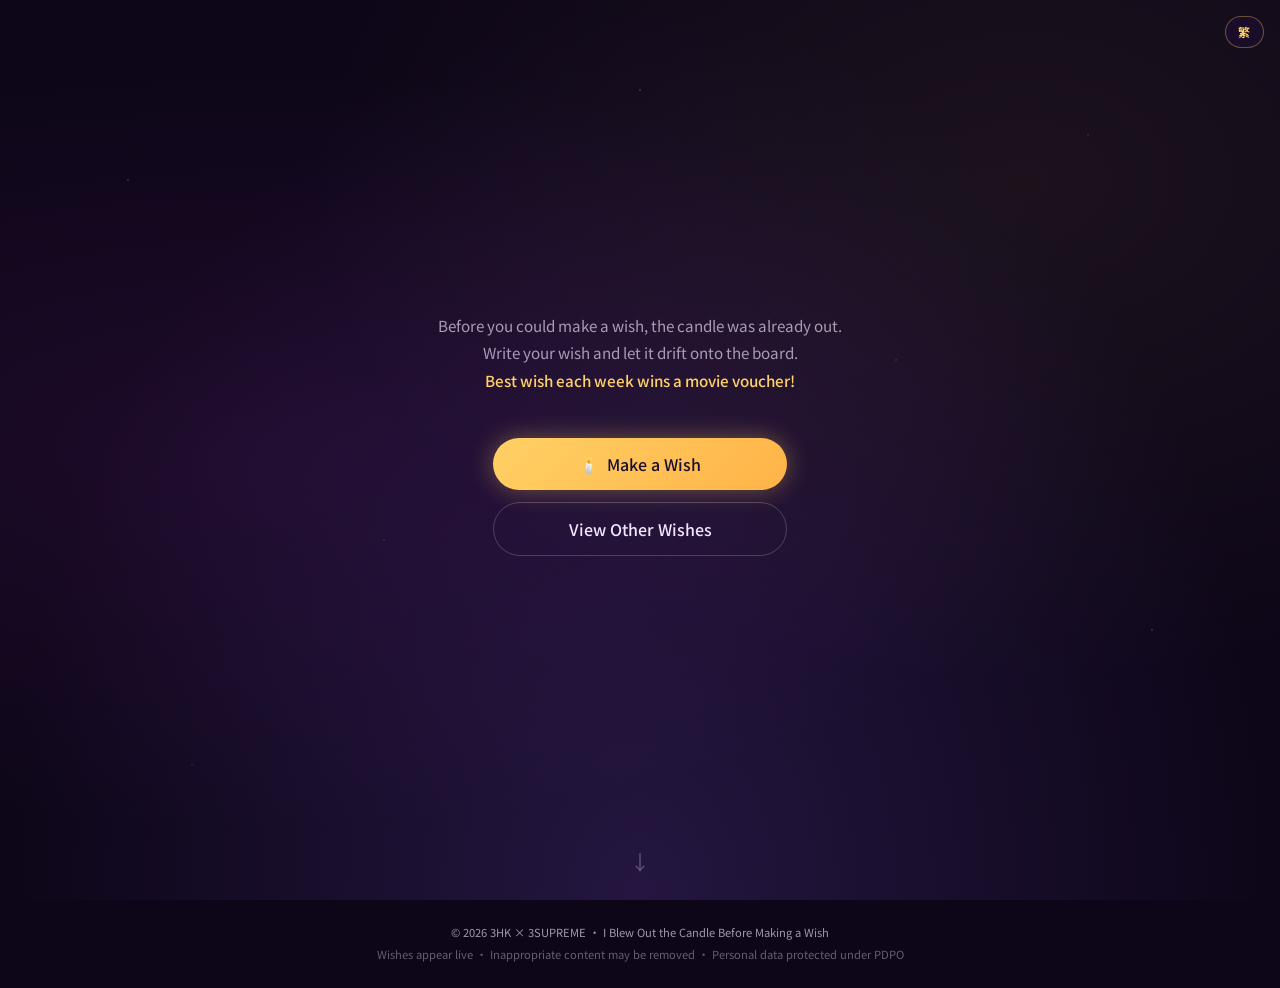
<file: index.html>
<!DOCTYPE html>
<html lang="zh-HK">
<head>
    <meta charset="UTF-8">
    <meta name="viewport" content="width=device-width, initial-scale=1.0, maximum-scale=1.0, user-scalable=no">
    <meta name="description" content="《我未許願先吹蠟燭》許願板 — 許下你的願望，贏取電影優惠券！">
    <meta name="theme-color" content="#1a0f2e">
    <title>許願板 — 我未許願先吹蠟燭</title>
    <link rel="preconnect" href="https://fonts.googleapis.com">
    <link rel="preconnect" href="https://fonts.gstatic.com" crossorigin>
    <link href="https://fonts.googleapis.com/css2?family=Noto+Sans+TC:wght@300;400;500;700&display=swap" rel="stylesheet">
    <link rel="stylesheet" href="css/style.css">
</head>
<body>
    <button id="lang-toggle" class="lang-toggle" type="button" aria-label="Switch to English">EN</button>

    <!-- Main content -->
    <main id="app">
        <!-- Landing Section -->
        <section id="landing" class="section landing">
            <div class="landing-content">
                <p class="campaign-intro" data-i18n-html="intro">
                    在許願之前，蠟燭已悄然熄滅。<br>
                    寫下你的願望，讓它飄向許願板。<br>
                    <strong>每週最佳許願，贏取電影優惠券！</strong>
                </p>

                <button id="cta-make-wish" class="btn btn-primary btn-glow">
                    <span class="btn-icon">🕯️</span>
                    <span data-i18n="cta.makeWish">許個願</span>
                </button>

                <a id="cta-view-board" href="board.html" class="btn btn-secondary">
                    <span data-i18n="cta.viewOthers">查看其他人的許願</span>
                </a>
            </div>

            <div class="scroll-hint">
                <span>↓</span>
            </div>
        </section>

        <!-- Wish Form Section -->
        <section id="wish-form-section" class="section form-section hidden">
            <div class="form-container">
                <button id="btn-back-landing" class="btn-back" data-i18n="btn.back" data-i18n-aria="btn.backAria">← 返回</button>

                <h2 class="section-title" data-i18n="form.title">許下你的願望</h2>
                <p class="section-desc" data-i18n="form.desc">寫下心中所願，吹熄蠟燭，讓願望飛向星空。</p>

                <!-- Candle Animation -->
                <div id="candle-container" class="candle-container">
                    <div class="candle">
                        <div class="candle-body">
                            <div class="candle-drip"></div>
                        </div>
                        <div class="candle-wick"></div>
                        <div id="flame" class="flame">
                            <div class="flame-inner"></div>
                        </div>
                        <div id="smoke" class="smoke hidden">
                            <span></span><span></span><span></span>
                        </div>
                    </div>
                    <div class="candle-base"></div>
                </div>

                <form id="wish-form" class="wish-form">
                    <div class="form-group">
                        <label for="mobile-input" data-i18n="form.mobileLabel">手機號碼</label>
                        <input
                            type="tel"
                            id="mobile-input"
                            name="mobile"
                            inputmode="numeric"
                            maxlength="12"
                            placeholder="9123 4567"
                            data-i18n-placeholder="form.mobilePlaceholder"
                            required
                            autocomplete="tel"
                        >
                        <p class="form-hint" data-i18n="form.mobileHint">用於同步你的許願記錄及發送優惠券（不會公開顯示）</p>
                    </div>

                    <div class="form-group">
                        <label for="message-input" data-i18n="form.label">你的訊息</label>
                        <textarea
                            id="message-input"
                            name="message"
                            rows="3"
                            maxlength="200"
                            placeholder="我希望..."
                            data-i18n-placeholder="form.placeholder"
                            required
                            autocomplete="off"
                        ></textarea>
                        <div class="char-count"><span id="char-count">0</span>/200</div>
                    </div>

                    <div id="form-error" class="form-error hidden" role="alert"></div>
                    <div id="moderation-hint" class="form-error hidden" role="alert"></div>
                    <div id="form-success" class="form-success hidden" role="status"></div>

                    <button type="submit" id="btn-submit" class="btn btn-primary btn-block btn-glow" data-i18n="form.submit">
                        吹熄蠟燭 · 送出許願
                    </button>
                </form>
            </div>
        </section>
    </main>

    <!-- Footer -->
    <footer class="footer">
        <p data-i18n="footer.copyright">© 2026 3HK × 3SUPREME · 《我未許願先吹蠟燭》</p>
        <p class="footer-note" data-i18n="footer.note">許願即時顯示 · 不當內容將被移除 · 個人資料受 PDPO 保障</p>
    </footer>

    <script src="js/i18n.js"></script>
    <script src="js/mobile-session.js"></script>
    <script src="js/moderation.js"></script>
    <script src="js/candle.js"></script>
    <script src="js/app.js"></script>
</body>
</html>
</file>
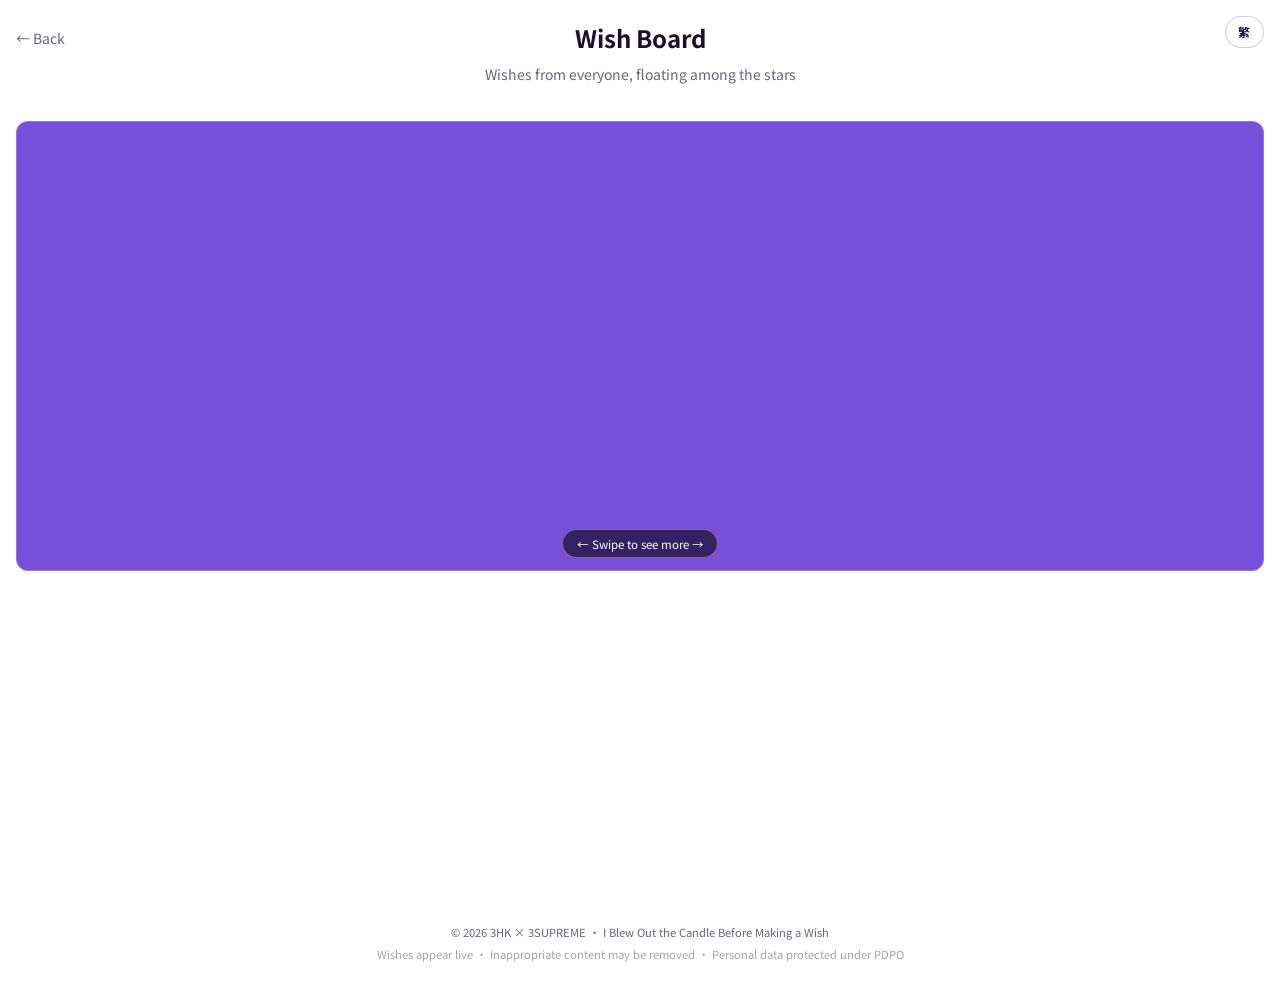
<file: board.html>
<!DOCTYPE html>
<html lang="zh-HK">
<head>
    <meta charset="UTF-8">
    <meta name="viewport" content="width=device-width, initial-scale=1.0, maximum-scale=1.0, user-scalable=no">
    <meta name="description" content="《我未許願先吹蠟燭》許願板">
    <meta name="theme-color" content="#ffffff">
    <title>許願板 — 我未許願先吹蠟燭</title>
    <link rel="preconnect" href="https://fonts.googleapis.com">
    <link rel="preconnect" href="https://fonts.gstatic.com" crossorigin>
    <link href="https://fonts.googleapis.com/css2?family=Noto+Sans+TC:wght@300;400;500;700&display=swap" rel="stylesheet">
    <link rel="stylesheet" href="css/style.css">
</head>
<body class="board-page">
    <button id="lang-toggle" class="lang-toggle" type="button" aria-label="Switch to English">EN</button>

    <main id="board-app" class="board-section">
        <div class="board-header">
            <a href="index.html" class="btn-back" data-i18n="btn.back">← 返回</a>
            <h1 class="section-title" data-i18n="board.title">許願板</h1>
            <p class="section-desc" data-i18n="board.desc">來自各方的願望，在星空中飄浮</p>
        </div>

        <div class="board-floating-area board-floating-hero">
            <div id="board-fullscreen" class="board-fullscreen"></div>
        </div>

        <div id="wish-feed" class="wish-feed hidden"></div>
        <p id="wish-feed-loading" class="wish-feed-loading hidden" data-i18n="board.loading">載入中…</p>
        <div id="wish-feed-sentinel" class="wish-feed-sentinel hidden" aria-hidden="true"></div>
        <p id="board-empty" class="board-empty hidden" data-i18n="board.empty">暫時還沒有許願，成為第一個許願的人吧！</p>
    </main>

    <footer class="footer">
        <p data-i18n="footer.copyright">© 2026 3HK × 3SUPREME · 《我未許願先吹蠟燭》</p>
        <p class="footer-note" data-i18n="footer.note">許願即時顯示 · 不當內容將被移除 · 個人資料受 PDPO 保障</p>
    </footer>

    <script src="js/i18n.js"></script>
    <script src="js/mobile-session.js"></script>
    <script src="js/wish-feed.js"></script>
    <script src="js/floating.js"></script>
    <script src="js/board.js"></script>
</body>
</html>
</file>
<file: css/style.css>
:root {
    --bg-deep: #0d0618;
    --bg-mid: #1a0f2e;
    --bg-light: #2a1a4a;
    --gold: #ffd166;
    --gold-dim: #c9a84c;
    --candle: #fff5e0;
    --flame-orange: #ff6b35;
    --flame-yellow: #ffd166;
    --text: #f0e6ff;
    --text-dim: rgba(240, 230, 255, 0.65);
    --accent: #e040fb;
    --success: #06d6a0;
    --error: #ef476f;
    --radius: 16px;
    --font: 'Noto Sans TC', -apple-system, BlinkMacSystemFont, sans-serif;
}

*, *::before, *::after {
    box-sizing: border-box;
    margin: 0;
    padding: 0;
}

html {
    scroll-behavior: smooth;
}

body {
    font-family: var(--font);
    background: var(--bg-deep);
    color: var(--text);
    min-height: 100dvh;
    overflow-x: hidden;
    position: relative;
}

/* Language toggle */
.lang-toggle {
    position: fixed;
    top: 1rem;
    right: 1rem;
    z-index: 100;
    padding: 0.4rem 0.75rem;
    border-radius: 999px;
    font-family: var(--font);
    font-size: 0.75rem;
    font-weight: 600;
    letter-spacing: 0.05em;
    color: var(--gold);
    background: rgba(26, 15, 46, 0.85);
    border: 1px solid rgba(255, 209, 102, 0.35);
    cursor: pointer;
    backdrop-filter: blur(8px);
    -webkit-backdrop-filter: blur(8px);
    transition: background 0.2s, border-color 0.2s;
}

.lang-toggle:hover {
    background: rgba(42, 26, 74, 0.95);
    border-color: var(--gold);
}

.lang-toggle:active {
    transform: scale(0.96);
}

/* Starfield background */
body::before {
    content: '';
    position: fixed;
    inset: 0;
    background:
        radial-gradient(ellipse at 20% 50%, rgba(224, 64, 251, 0.08) 0%, transparent 60%),
        radial-gradient(ellipse at 80% 20%, rgba(255, 209, 102, 0.06) 0%, transparent 50%),
        radial-gradient(ellipse at 50% 100%, rgba(42, 26, 74, 0.8) 0%, transparent 70%),
        var(--bg-deep);
    z-index: -2;
}

body::after {
    content: '';
    position: fixed;
    inset: 0;
    background-image:
        radial-gradient(1px 1px at 10% 20%, rgba(255,255,255,0.4) 0%, transparent 100%),
        radial-gradient(1px 1px at 30% 60%, rgba(255,255,255,0.3) 0%, transparent 100%),
        radial-gradient(1px 1px at 50% 10%, rgba(255,255,255,0.5) 0%, transparent 100%),
        radial-gradient(1px 1px at 70% 40%, rgba(255,255,255,0.3) 0%, transparent 100%),
        radial-gradient(1px 1px at 90% 70%, rgba(255,255,255,0.4) 0%, transparent 100%),
        radial-gradient(1px 1px at 15% 85%, rgba(255,255,255,0.2) 0%, transparent 100%),
        radial-gradient(1px 1px at 85% 15%, rgba(255,255,255,0.3) 0%, transparent 100%);
    z-index: -1;
    animation: twinkle 8s ease-in-out infinite alternate;
}

@keyframes twinkle {
    0% { opacity: 0.6; }
    100% { opacity: 1; }
}

/* Sections */
.section {
    min-height: 100dvh;
    display: flex;
    flex-direction: column;
    align-items: center;
    justify-content: center;
    padding: 2rem 1.25rem 4rem;
    position: relative;
    z-index: 1;
}

.hidden {
    display: none !important;
}

/* Landing */
.landing-content {
    text-align: center;
    max-width: 420px;
    width: 100%;
    display: flex;
    flex-direction: column;
    align-items: stretch;
    gap: 0.75rem;
}

.landing-content .btn {
    width: 70%;
    align-self: center;
}

.partner-logos {
    display: flex;
    align-items: center;
    justify-content: center;
    gap: 0.75rem;
    margin-bottom: 2rem;
}

.partner-badge {
    font-size: 0.75rem;
    font-weight: 700;
    letter-spacing: 0.1em;
    padding: 0.3rem 0.75rem;
    border: 1px solid rgba(255, 209, 102, 0.4);
    border-radius: 999px;
    color: var(--gold);
}

.partner-divider {
    opacity: 0.4;
    font-size: 0.875rem;
}

.movie-banner {
    position: relative;
    margin-bottom: 1.75rem;
}

.movie-poster {
    position: relative;
    width: 100%;
    max-width: 280px;
    margin: 0 auto;
    border-radius: 12px;
    overflow: hidden;
    box-shadow: 0 8px 32px rgba(0, 0, 0, 0.4), 0 0 0 1px rgba(255, 209, 102, 0.2);
    aspect-ratio: 2 / 3;
    background: linear-gradient(160deg, var(--bg-light) 0%, var(--bg-mid) 100%);
}

.poster-image {
    width: 100%;
    height: 100%;
    object-fit: cover;
    display: block;
}

.poster-fallback-content {
    display: none;
    position: absolute;
    inset: 0;
    flex-direction: column;
    align-items: center;
    justify-content: center;
    padding: 1.5rem;
    text-align: center;
    background: linear-gradient(160deg, rgba(42, 26, 74, 0.95) 0%, rgba(26, 15, 46, 0.98) 100%);
}

.movie-poster.poster-fallback .poster-image {
    display: none;
}

.movie-poster.poster-fallback .poster-fallback-content {
    display: flex;
}

.movie-poster.poster-fallback .movie-title {
    font-size: clamp(1.25rem, 5vw, 1.75rem);
}

.movie-poster.poster-fallback .movie-subtitle {
    font-size: 0.7rem;
}

.banner-glow {
    position: absolute;
    inset: -20%;
    background: radial-gradient(circle, rgba(255, 107, 53, 0.15) 0%, transparent 70%);
    pointer-events: none;
}

.movie-title {
    font-size: clamp(2rem, 8vw, 2.75rem);
    font-weight: 700;
    line-height: 1.2;
    background: linear-gradient(135deg, var(--gold) 0%, #fff 50%, var(--gold-dim) 100%);
    -webkit-background-clip: text;
    -webkit-text-fill-color: transparent;
    background-clip: text;
    margin-bottom: 0.5rem;
}

.movie-subtitle {
    font-size: 0.8rem;
    color: var(--text-dim);
    letter-spacing: 0.05em;
    line-height: 1.5;
}

.campaign-intro {
    font-size: 0.95rem;
    line-height: 1.8;
    color: var(--text-dim);
    margin-bottom: 2rem;
}

.campaign-intro strong {
    color: var(--gold);
    font-weight: 500;
}

.scroll-hint {
    position: absolute;
    bottom: 1.5rem;
    left: 50%;
    transform: translateX(-50%);
    opacity: 0.3;
    animation: bounce 2s ease-in-out infinite;
    font-size: 1.25rem;
}

@keyframes bounce {
    0%, 100% { transform: translateX(-50%) translateY(0); }
    50% { transform: translateX(-50%) translateY(6px); }
}

/* Buttons */
.btn {
    display: inline-flex;
    align-items: center;
    justify-content: center;
    gap: 0.5rem;
    padding: 0.875rem 1.75rem;
    border-radius: 999px;
    font-family: var(--font);
    font-size: 1rem;
    font-weight: 500;
    border: none;
    cursor: pointer;
    transition: transform 0.2s, box-shadow 0.2s, opacity 0.2s;
    text-decoration: none;
}

.btn:active {
    transform: scale(0.97);
}

.btn-primary {
    background: linear-gradient(135deg, var(--gold) 0%, #ffb347 100%);
    color: #1a0f2e;
}

.btn-glow {
    box-shadow: 0 0 24px rgba(255, 209, 102, 0.35);
}

.btn-glow:hover {
    box-shadow: 0 0 36px rgba(255, 209, 102, 0.5);
}

.btn-secondary {
    background: transparent;
    color: var(--text);
    border: 1px solid rgba(255, 255, 255, 0.2);
}

.btn-block {
    width: 100%;
}

.btn-back {
    background: none;
    border: none;
    color: var(--text-dim);
    font-family: var(--font);
    font-size: 0.875rem;
    cursor: pointer;
    padding: 0.5rem 0;
    margin-bottom: 1rem;
    align-self: flex-start;
}

.btn-back:hover {
    color: var(--text);
}

.btn:disabled {
    opacity: 0.5;
    cursor: not-allowed;
}

/* Form Section */
.form-section {
    justify-content: flex-start;
    padding-top: 3rem;
}

.form-container {
    width: 100%;
    max-width: 420px;
}

.section-title {
    font-size: 1.5rem;
    font-weight: 700;
    margin-bottom: 0.5rem;
}

.section-desc {
    font-size: 0.875rem;
    color: var(--text-dim);
    margin-bottom: 1.5rem;
    line-height: 1.6;
}

/* Candle */
.candle-container {
    display: flex;
    flex-direction: column;
    align-items: center;
    margin: 1.5rem 0 2rem;
    height: 160px;
    position: relative;
}

.candle {
    position: relative;
    display: flex;
    flex-direction: column;
    align-items: center;
}

.candle-body {
    width: 48px;
    height: 90px;
    background: linear-gradient(to right, #e8d5b0, var(--candle), #e8d5b0);
    border-radius: 4px 4px 2px 2px;
    position: relative;
    box-shadow: inset -4px 0 8px rgba(0,0,0,0.1);
}

.candle-drip {
    position: absolute;
    bottom: -8px;
    left: 50%;
    transform: translateX(-50%);
    width: 12px;
    height: 14px;
    background: var(--candle);
    border-radius: 0 0 6px 6px;
}

.candle-wick {
    width: 3px;
    height: 12px;
    background: #333;
    margin-top: -2px;
}

.flame {
    position: absolute;
    top: -28px;
    left: 50%;
    transform: translateX(-50%);
    width: 24px;
    height: 36px;
    transition: opacity 0.6s ease, transform 0.6s ease;
}

.flame-inner {
    width: 100%;
    height: 100%;
    background: radial-gradient(ellipse at 50% 80%, var(--flame-orange) 0%, var(--flame-yellow) 50%, transparent 80%);
    border-radius: 50% 50% 50% 50% / 60% 60% 40% 40%;
    animation: flicker 0.8s ease-in-out infinite alternate;
}

@keyframes flicker {
    0% { transform: scale(1) rotate(-2deg); opacity: 0.9; }
    25% { transform: scale(1.05) rotate(1deg); opacity: 1; }
    50% { transform: scale(0.95) rotate(-1deg); opacity: 0.85; }
    75% { transform: scale(1.08) rotate(2deg); opacity: 1; }
    100% { transform: scale(1) rotate(-1deg); opacity: 0.9; }
}

.flame.blown-out {
    opacity: 0;
    transform: translateX(-50%) scale(0.3) translateY(-20px);
}

.candle-base {
    width: 80px;
    height: 8px;
    background: rgba(255,255,255,0.08);
    border-radius: 50%;
    margin-top: 4px;
}

.smoke {
    position: absolute;
    top: -40px;
    left: 50%;
    transform: translateX(-50%);
    display: flex;
    gap: 4px;
}

.smoke span {
    display: block;
    width: 8px;
    height: 8px;
    background: rgba(255,255,255,0.2);
    border-radius: 50%;
    animation: smoke-rise 2s ease-out forwards;
}

.smoke span:nth-child(2) { animation-delay: 0.3s; }
.smoke span:nth-child(3) { animation-delay: 0.6s; }

@keyframes smoke-rise {
    0% { opacity: 0.6; transform: translateY(0) scale(1); }
    100% { opacity: 0; transform: translateY(-40px) scale(2); }
}

/* Form */
.wish-form {
    width: 100%;
}

.form-group {
    margin-bottom: 1.25rem;
}

.form-group label {
    display: block;
    font-size: 0.875rem;
    font-weight: 500;
    margin-bottom: 0.5rem;
    color: var(--text-dim);
}

.form-group textarea,
.form-group input[type="text"],
.form-group input[type="tel"],
.form-group input[type="password"] {
    width: 100%;
    padding: 0.875rem 1rem;
    background: rgba(255, 255, 255, 0.06);
    border: 1px solid rgba(255, 255, 255, 0.12);
    border-radius: 12px;
    color: var(--text);
    font-family: var(--font);
    font-size: 1rem;
    resize: none;
    transition: border-color 0.2s, box-shadow 0.2s;
    line-height: 1.6;
}

.form-group textarea:focus,
.form-group input:focus {
    outline: none;
    border-color: var(--gold);
    box-shadow: 0 0 0 3px rgba(255, 209, 102, 0.15);
}

.form-hint {
    font-size: 0.75rem;
    color: var(--text-dim);
    margin-top: 0.35rem;
    line-height: 1.4;
}

.char-count {
    text-align: right;
    font-size: 0.75rem;
    color: var(--text-dim);
    margin-top: 0.35rem;
}

.form-error {
    background: rgba(239, 71, 111, 0.12);
    border: 1px solid var(--error);
    color: var(--error);
    padding: 0.75rem 1rem;
    border-radius: 8px;
    font-size: 0.875rem;
    margin-bottom: 1rem;
}

.form-success {
    background: rgba(6, 214, 160, 0.12);
    border: 1px solid var(--success);
    color: var(--success);
    padding: 0.75rem 1rem;
    border-radius: 8px;
    font-size: 0.875rem;
    margin-bottom: 1rem;
}

/* Floating Board */
.floating-board {
    position: fixed;
    inset: 0;
    pointer-events: none;
    z-index: 0;
    overflow: hidden;
}

.wish-bubble {
    position: absolute;
    left: 0;
    display: inline-block;
    width: max-content;
    max-width: 75vw;
    padding: 0.6rem 1rem;
    border-radius: 20px;
    font-size: 0.8rem;
    line-height: 1.4;
    white-space: nowrap;
    overflow: hidden;
    text-overflow: ellipsis;
    opacity: 0;
    will-change: transform, left, opacity;
    animation: float-across var(--duration, 20s) linear var(--delay, 0s) infinite;
    box-shadow: 0 4px 20px rgba(0,0,0,0.3);
    border: 1px solid rgba(255, 255, 255, 0.15);
    backdrop-filter: blur(8px);
    -webkit-backdrop-filter: blur(8px);
}

.wish-bubble.winner {
    border-color: var(--gold);
    box-shadow: 0 0 16px rgba(255, 209, 102, 0.3);
}

.wish-bubble::before {
    content: '✨';
    margin-right: 0.35rem;
}

.wish-bubble.mine {
    border-color: rgba(6, 214, 160, 0.5);
    box-shadow: 0 0 12px rgba(6, 214, 160, 0.2);
}

.wish-bubble.mine::before {
    content: '💫';
}

.wish-bubble.winner.mine::before {
    content: '🏆';
}

@keyframes float-across {
    0% {
        left: 0;
        opacity: 0;
        transform: translateX(-105%) translateY(0);
    }
    4% {
        opacity: var(--opacity, 0.85);
    }
    96% {
        opacity: var(--opacity, 0.85);
    }
    100% {
        left: 100%;
        opacity: 0;
        transform: translateX(0) translateY(var(--drift, 0px));
    }
}

@keyframes float-across-board {
    0% {
        left: 0;
        opacity: 0;
        transform: translateX(0) translateY(0);
    }
    6% {
        opacity: var(--opacity, 1);
    }
    94% {
        opacity: var(--opacity, 1);
    }
    100% {
        left: 100%;
        opacity: 0;
        transform: translateX(-100%) translateY(var(--drift, 0px));
    }
}

/* Board fullscreen view */
.board-section {
    padding: 0 0 2rem;
    min-height: 100dvh;
    justify-content: flex-start;
    overflow-y: auto;
}

.board-header {
    position: sticky;
    top: 0;
    z-index: 10;
    padding: 1.25rem 1rem 0.75rem;
    background: linear-gradient(to bottom, var(--bg-deep) 80%, transparent);
    text-align: center;
}

.board-header .btn-back {
    position: absolute;
    left: 1rem;
    top: 1.25rem;
    margin: 0;
}

.board-tabs {
    display: flex;
    gap: 0.5rem;
    justify-content: center;
    padding: 0 1rem 1rem;
    position: sticky;
    top: 5.5rem;
    z-index: 9;
    background: linear-gradient(to bottom, var(--bg-deep) 70%, transparent);
}

.board-tab {
    padding: 0.45rem 1rem;
    border-radius: 999px;
    font-family: var(--font);
    font-size: 0.8rem;
    font-weight: 500;
    color: var(--text-dim);
    background: rgba(255, 255, 255, 0.06);
    border: 1px solid rgba(255, 255, 255, 0.1);
    cursor: pointer;
    transition: background 0.2s, color 0.2s, border-color 0.2s;
}

.board-tab.active {
    background: var(--gold);
    color: #1a0f2e;
    border-color: var(--gold);
}

.sync-panel {
    margin: 0 1rem 1rem;
    padding: 1rem;
    border-radius: 12px;
    background: rgba(255, 255, 255, 0.04);
    border: 1px solid rgba(255, 209, 102, 0.2);
}

.sync-desc {
    font-size: 0.8rem;
    color: var(--text-dim);
    line-height: 1.5;
    margin-bottom: 0.75rem;
}

.sync-code-row {
    display: flex;
    align-items: center;
    justify-content: space-between;
    gap: 0.5rem;
    margin-bottom: 0.75rem;
}

.sync-label {
    font-size: 0.75rem;
    color: var(--text-dim);
}

.sync-code {
    font-family: ui-monospace, monospace;
    font-size: 0.8rem;
    color: var(--gold);
    letter-spacing: 0.05em;
}

.sync-input-row {
    display: flex;
    gap: 0.5rem;
    margin-top: 0.75rem;
}

.sync-input {
    flex: 1;
    padding: 0.5rem 0.75rem;
    background: rgba(255, 255, 255, 0.06);
    border: 1px solid rgba(255, 255, 255, 0.12);
    border-radius: 8px;
    color: var(--text);
    font-family: ui-monospace, monospace;
    font-size: 0.8rem;
}

.sync-input:focus {
    outline: none;
    border-color: var(--gold);
}

.sync-msg {
    font-size: 0.75rem;
    color: var(--success);
    margin-top: 0.5rem;
    text-align: center;
}

.btn-sm {
    padding: 0.5rem 1rem;
    font-size: 0.8rem;
    width: auto;
}

#btn-copy-link.btn-sm {
    width: 100%;
}

.board-floating-area {
    position: relative;
    border-radius: 12px;
    overflow: hidden;
    background: rgba(255, 255, 255, 0.03);
    border: 1px solid rgba(255, 255, 255, 0.08);
    isolation: isolate;
}

.board-floating-hero {
    height: 50vh;
    min-height: 300px;
    max-height: 460px;
    margin: 0 1rem 1.25rem;
    overflow: hidden;
}

.board-fullscreen {
    position: absolute;
    inset: 0;
    z-index: 0;
    overflow: visible;
}

.board-fullscreen.board-scroll-viewport {
    overflow-x: auto;
    overflow-y: clip;
    scroll-snap-type: x mandatory;
    scroll-padding: 0 1rem;
    -webkit-overflow-scrolling: touch;
    scrollbar-width: none;
    padding: 1rem 0 2.75rem;
    box-sizing: border-box;
}

.board-fullscreen.board-scroll-viewport::-webkit-scrollbar {
    display: none;
}

.floating-track {
    display: flex;
    height: 100%;
    min-height: 100%;
}

.floating-section {
    position: relative;
    flex: 0 0 100%;
    min-width: 100%;
    height: 100%;
    overflow: visible;
    padding: 0 1.5rem;
    box-sizing: border-box;
    scroll-snap-align: start;
    scroll-snap-stop: always;
}

.floating-swipe-hint {
    position: absolute;
    bottom: 0.75rem;
    left: 50%;
    transform: translateX(-50%);
    z-index: 2;
    margin: 0;
    padding: 0.35rem 0.85rem;
    border-radius: 999px;
    font-size: 0.72rem;
    color: rgba(26, 15, 46, 0.55);
    background: rgba(255, 255, 255, 0.92);
    border: 1px solid rgba(26, 15, 46, 0.12);
    pointer-events: none;
    transition: opacity 0.4s ease;
}

.floating-swipe-hint.is-hidden {
    opacity: 0;
}

.board-page .board-section {
    padding-top: 0;
}

.board-page {
    background: #ffffff;
    color: #1a0f2e;
}

.board-page::before,
.board-page::after {
    display: none;
}

.board-page .board-header {
    background: linear-gradient(to bottom, #ffffff 80%, transparent);
}

.board-page .section-title {
    color: #1a0f2e;
}

.board-page .section-desc,
.board-page .btn-back,
.board-page .board-empty,
.board-page .footer,
.board-page .footer-note {
    color: rgba(26, 15, 46, 0.65);
}

.board-page .lang-toggle {
    color: #1a0f2e;
    background: rgba(255, 255, 255, 0.9);
    border-color: rgba(26, 15, 46, 0.2);
}

.board-page .board-floating-area {
    background: #774FDA;
    border-color: rgba(255, 255, 255, 0.22);
}

.board-page .floating-section {
    background: #774FDA;
    padding: 0.5rem 2rem 1rem;
}

.board-page .floating-swipe-hint {
    color: #ffffff;
    background: rgba(26, 16, 51, 0.72);
    border-color: rgba(255, 255, 255, 0.35);
}

.board-page .wish-bubble {
    color: #1A1033;
    font-weight: 600;
    font-size: 0.875rem;
    line-height: 1.5;
    border: 2px solid rgba(26, 16, 51, 0.22);
    box-shadow: 0 2px 10px rgba(0, 0, 0, 0.18);
    backdrop-filter: none;
    -webkit-backdrop-filter: none;
    max-width: min(calc(100% - 0.5rem), 300px);
    white-space: normal;
    overflow: visible;
    text-overflow: unset;
    word-break: break-word;
    animation: float-across-board var(--duration, 20s) linear var(--delay, 0s) infinite;
}

.board-page .wish-bubble.winner {
    color: #1A1033;
    background: #FFFBEB !important;
    border-color: #B45309;
    box-shadow: 0 2px 10px rgba(0, 0, 0, 0.2);
}

.board-page .wish-bubble.mine {
    color: #1A1033;
    background: #ECFDF5 !important;
    border-color: #047857;
    box-shadow: 0 2px 10px rgba(0, 0, 0, 0.2);
}

.board-page .wish-bubble.winner.mine {
    background: #FEF3C7 !important;
    border-color: #B45309;
}

.board-page .wish-card {
    background: rgba(26, 15, 46, 0.04);
    border-color: rgba(26, 15, 46, 0.1);
}

.board-page .wish-card-text {
    color: #1a0f2e;
}

.board-page .wish-card-meta {
    color: rgba(26, 15, 46, 0.55);
}

.board-page .wish-card-mine {
    background: rgba(6, 214, 160, 0.08);
    border-color: rgba(6, 214, 160, 0.35);
}

.board-page .wish-card-winner {
    background: rgba(255, 209, 102, 0.12);
    border-color: rgba(255, 209, 102, 0.45);
}

.board-page .btn-back {
    text-decoration: none;
    display: inline-block;
}

.wish-feed {
    display: flex;
    flex-direction: column;
    gap: 0.75rem;
    padding: 0 1rem 1rem;
    position: relative;
    z-index: 1;
}

.wish-card {
    background: rgba(255, 255, 255, 0.05);
    border: 1px solid rgba(255, 255, 255, 0.1);
    border-radius: 12px;
    padding: 1rem;
}

.wish-card-mine {
    border-color: rgba(6, 214, 160, 0.35);
    background: rgba(6, 214, 160, 0.06);
}

.wish-card-winner {
    border-color: rgba(255, 209, 102, 0.45);
    background: rgba(255, 209, 102, 0.06);
}

.wish-card-text {
    font-size: 0.95rem;
    line-height: 1.6;
    margin-bottom: 0.5rem;
    word-break: break-word;
}

.wish-card-meta {
    display: flex;
    align-items: center;
    gap: 0.5rem;
    flex-wrap: wrap;
    font-size: 0.7rem;
    color: var(--text-dim);
}

.wish-badge {
    padding: 0.15rem 0.5rem;
    border-radius: 999px;
    font-size: 0.65rem;
    font-weight: 600;
}

.wish-badge-mine {
    background: rgba(6, 214, 160, 0.2);
    color: #06d6a0;
}

.wish-badge-winner {
    background: rgba(255, 209, 102, 0.2);
    color: var(--gold);
}

.board-empty {
    text-align: center;
    padding: 2rem 1.5rem;
    color: var(--text-dim);
    font-size: 0.9rem;
}

.wish-feed-loading {
    text-align: center;
    padding: 1rem;
    font-size: 0.85rem;
    color: var(--text-dim);
}

.board-page .wish-feed-loading {
    color: rgba(26, 15, 46, 0.55);
}

.wish-feed-sentinel {
    height: 1px;
    width: 100%;
}

/* Footer */
.footer {
    text-align: center;
    padding: 1.5rem 1rem;
    font-size: 0.7rem;
    color: var(--text-dim);
    position: relative;
    z-index: 1;
    line-height: 1.6;
}

.footer-note {
    margin-top: 0.25rem;
    opacity: 0.6;
}

/* Responsive */
@media (min-width: 768px) {
    .wish-bubble {
        max-width: 50vw;
        font-size: 0.875rem;
    }

    .board-page .wish-bubble {
        max-width: min(300px, calc(100% - 0.5rem));
    }
}
</file>
